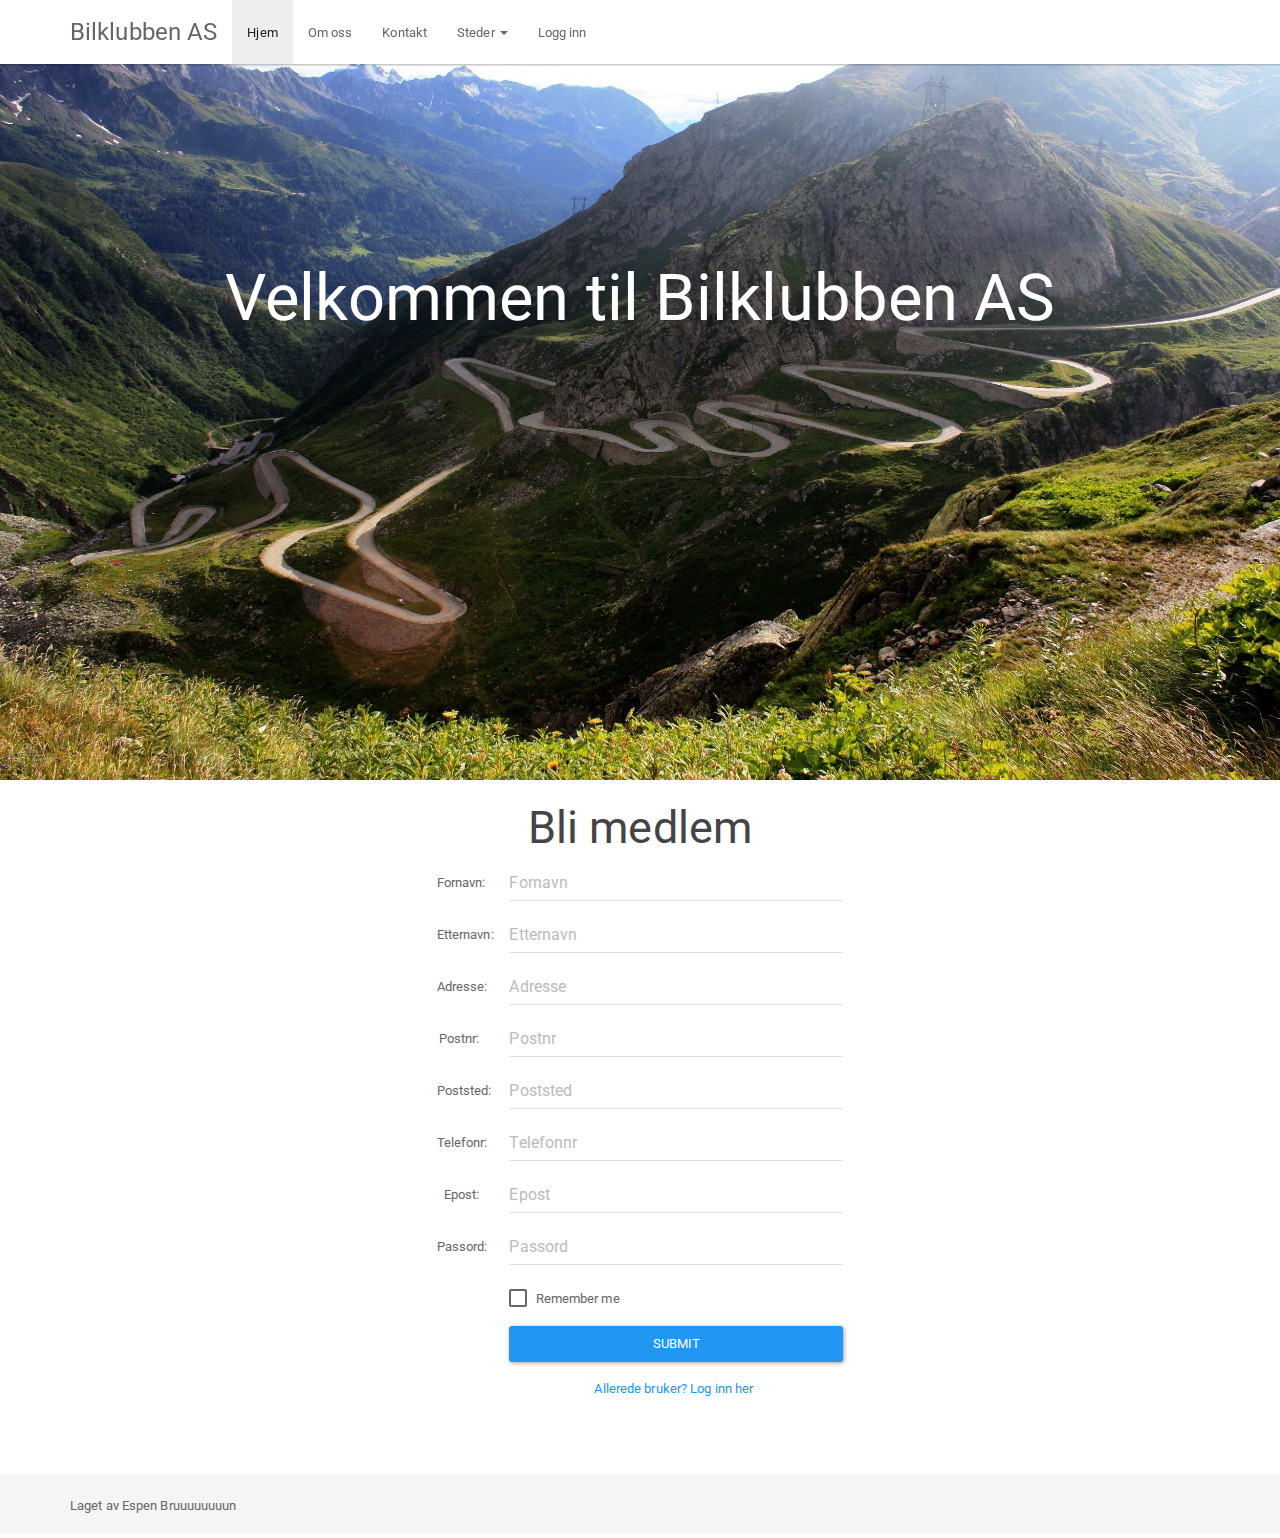
<file: index.html>
<!-- Prosjekt Webutvikling 2 -->
<!-- Bilklubben AS  -->
<!-- Espen Kirkesæther Brun -->

<!DOCTYPE html>
<html lang="no">
	<head>
		<meta charset="utf-8">
		<meta name="viewport" content="width=device-width, initial-scale=1">
		<!-- bootstrap Latest compiled and minified CSS -->
		<link rel="stylesheet" href="./styles/bootstrap.min.css">
		<link rel="stylesheet" href="./styles/sticky-footer-navbar.css">
		<link rel="stylesheet" type="text/css" href="./styles/styles.css">

		<title>Bilklubben AS</title>
	</head>
	<body>
		<nav class="navbar navbar-default navbar-fixed-top">
      		<!-- load from js -->
	    </nav>
		<div class="container-fluid container-main">
			
			<div class="row banner">
				<div class="col-xs-12">
		   			<h1 class="banner-txt text-center">Velkommen til Bilklubben AS</h1>
			    </div>
			</div>

			<div class="row container-registration">
				<div class="col-xs-12 col-sm-4 col-sm-offset-4">
					<h2 class="text-center">Bli medlem</h2>
					<form class="form-horizontal form-registration">
					  <div class="form-group">
					    <label class="control-label col-sm-2" for="first-name">Fornavn:</label>
					    <div class="col-sm-10">
					      <input type="text" class="form-control" id="firstName" placeholder="Fornavn">
					    </div>
					  </div>
					  <div class="form-group">
					    <label class="control-label col-sm-2" for="last-name">Etternavn:</label>
					    <div class="col-sm-10">
					      <input type="text" class="form-control" id="lastName" placeholder="Etternavn">
					    </div>
					  </div>
					  <div class="form-group">
					    <label class="control-label col-sm-2" for="adress">Adresse:</label>
					    <div class="col-sm-10">
					      <input type="text" class="form-control" id="adress" placeholder="Adresse">
					    </div>
					  </div>
					  <div class="form-group">
					    <label class="control-label col-sm-2" for="zip-code">Postnr:</label>
					    <div class="col-sm-10">
					      <input type="number" class="form-control" id="zip-code" placeholder="Postnr">
					    </div>
					  </div>
					  <div class="form-group">
					    <label class="control-label col-sm-2" for="post-adress">Poststed:</label>
					    <div class="col-sm-10">
					      <input type="text" class="form-control" id="location" placeholder="Poststed">
					    </div>
					  </div>
					  <div class="form-group">
					    <label class="control-label col-sm-2" for="phone">Telefonr:</label>
					    <div class="col-sm-10">
					      <input type="number" class="form-control" id="phone" placeholder="Telefonnr">
					    </div>
					  </div>
					  <div class="form-group">
					    <label class="control-label col-sm-2" for="email">Epost:</label>
					    <div class="col-sm-10">
					      <input type="email" class="form-control" id="email" placeholder="Epost">
					    </div>
					  </div>
					  <div class="form-group">
					    <label class="control-label col-sm-2" for="pwd">Passord:</label>
					    <div class="col-sm-10"> 
					      <input type="password" class="form-control" id="pwd" placeholder="Passord">
					    </div>
					  </div>
					  <div class="form-group"> 
					    <div class="col-sm-offset-2 col-sm-10">
					      <div class="checkbox">
					        <label><input type="checkbox"> Remember me</label>
					      </div>
					    </div>
					  </div>
					  <div class="form-group"> 
					    <div class="col-sm-offset-2 col-sm-10">
					      <button type="submit" class="btn btn-primary btn-block">Submit</button>
					    </div>
					  </div>
					</form>
					<div class="col-sm-offset-2 col-sm-10 text-center">
						<p><a class="open-login-modal" href="#">Allerede bruker? Log inn her</a></p>
					</div>
				</div>
			</div>
  
    <!-- Login Modal -->
	<div class="modal fade" id="login-modal" role="dialog">
	    <div class="modal-dialog">
	      <!-- Modal content-->
	      <div class="modal-content">
	        <div class="modal-header" style="padding:35px 50px;">
	          <button type="button" class="close" data-dismiss="modal">&times;</button>
	          <h4>Login</h4>
	        </div>
	        <div class="modal-body" style="padding:40px 50px;">
	          <form role="form">
	            <div class="form-group">
	              <label for="email">Epost</label>
	              <input type="text" class="form-control" id="email-login" placeholder="Email">
	            </div>
	            <div class="form-group">
	              <label for="psw">Passord</label>
	              <input type="text" class="form-control" id="psw-login" placeholder="Passord">
	            </div>
	            <div class="checkbox">
	              <label><input type="checkbox" value="" checked>Husk meg</label>
	            </div>
	              <button type="submit" class="btn btn-success btn-block">Log inn</button>
	          </form>
	        </div>
	        <div class="modal-footer">
	          <button type="submit" class="btn btn-danger btn-default pull-left" data-dismiss="modal">Avbryt</button>
	          <p><a href="#">Bli medlem</a></p>
	          <p><a href="#">Glemt passord?</a></p>
	        </div>
	      </div>
	      
	    </div>
	</div> 
</div>



		<footer class="footer">
      		<!-- load from js -->
	    </footer>

	    <!-- Scripts -->
		<!-- jQuery library -->
	    <script src="https://ajax.googleapis.com/ajax/libs/jquery/3.2.0/jquery.min.js"></script>
		<!-- bootstrap Latest compiled JavaScript -->
		<script src="https://maxcdn.bootstrapcdn.com/bootstrap/3.3.7/js/bootstrap.min.js"></script>
		<!-- hyttekatalog logic -->
		<script type="text/javascript" language="javascript" src="index.js"></script>
	</body>
</html>
</file>
<file: styles/sticky-footer-navbar.css>
/* Sticky footer styles
-------------------------------------------------- */
html {
  position: relative;
  min-height: 100%;
}
body {
  /* Margin bottom by footer height */
  margin-bottom: 60px;
}
.footer {
  position: absolute;
  bottom: 0;
  width: 100%;
  /* Set the fixed height of the footer here */
  height: 60px;
  background-color: #f5f5f5;
}


/* Custom page CSS
-------------------------------------------------- */
/* Not required for template or sticky footer method. */

body > .container {
  padding: 60px 15px 0;
}
/*body > .container-fluid {
  padding: 60px 15px 0;
}*/
.container .footer-text {
  margin: 20px 0;
}

.footer > .container {
  padding-right: 15px;
  padding-left: 15px;
}
</file>
<file: styles/styles.css>
.banner {
  min-height: 80vh;
  background-image: url(../res/bilklubben_banner.jpg);
  background-repeat: no-repeat;
  background-size: cover;
  background-position: center left;
}

.banner-txt {
	color: white;
	padding-top: 20vh;
	font-size: 5em;
}

.container-info {
  padding-top: 100px;
}

.info {
  color: white;
  font-size: 1.2em;
}

.container-main {
  padding: 60px 0px;
}

/* Modal */
.modal-header, h4, .close {
    background-color: #5cb85c;
    color:white !important;
    text-align: center;
    font-size: 30px;
}
.modal-footer {
    background-color: #f9f9f9;
}

/* alert for not enough points*/
.alert{
  padding: 0;
  margin-top: 10px;
  display: none;
}

/*navbar*/
.nav-logout {
  visibility: hidden;
}

#map {
  margin-top: 60px;
}
</file>
